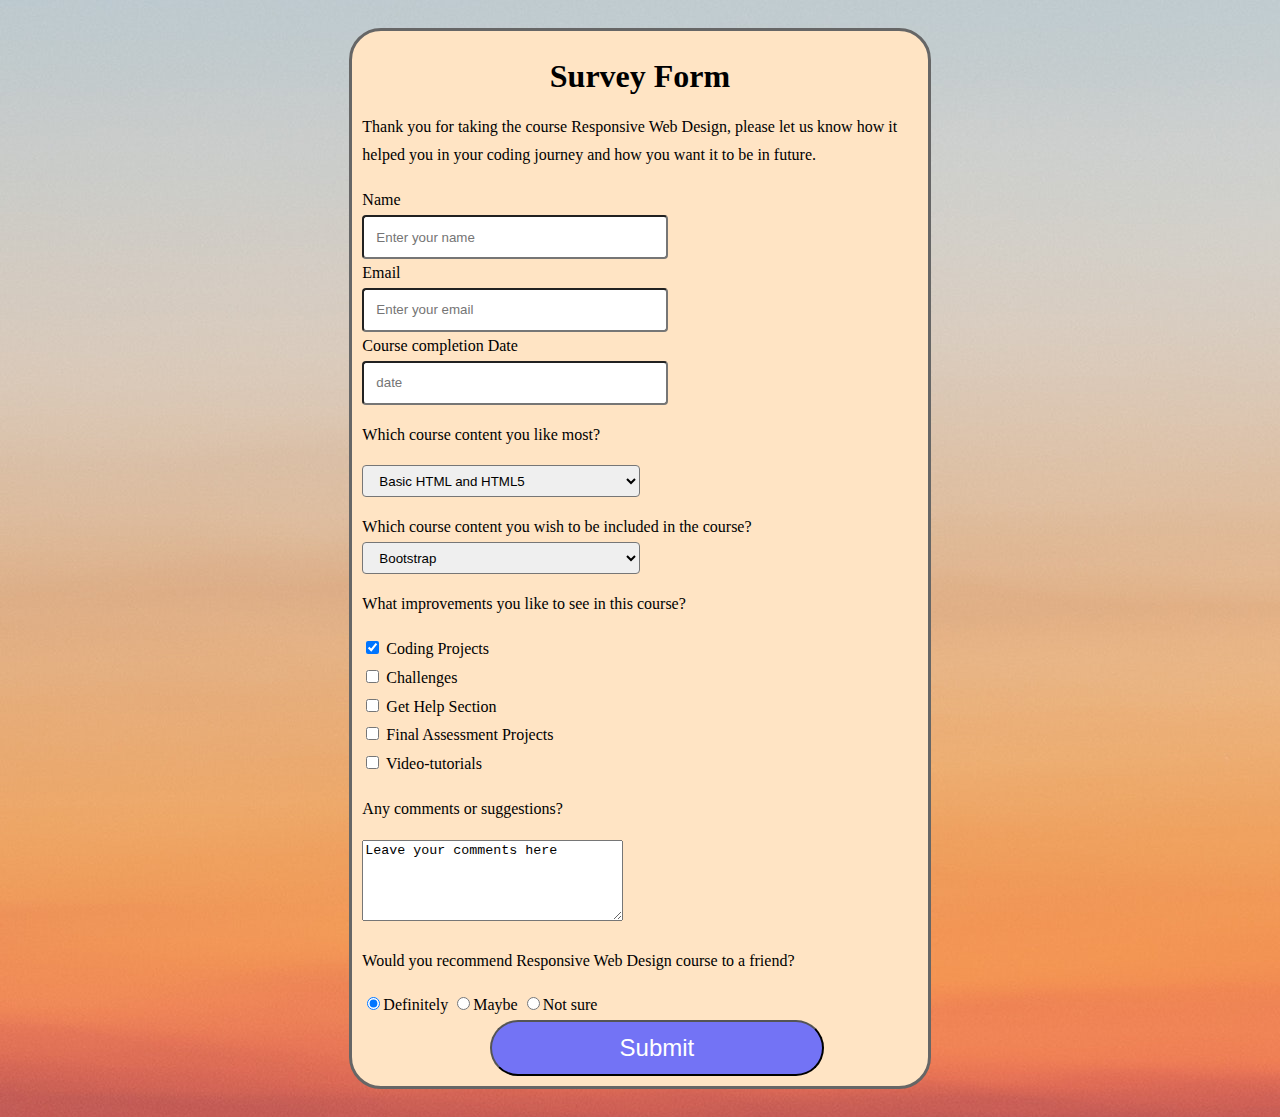
<file: projects/freecodecamp-projects/survey-form/index.html>
<!DOCTYPE html>
<html lang="en">
  <head>
    <meta charset="UTF-8" />
    <meta name="viewport" content="width=device-width" />
    <title>Survey-Form</title>
    <link href="https://fonts.googleapis.com/css2?family=Charis+SIL:ital@1&display=swap" rel="stylesheet">
    <link rel="stylesheet" href="styles.css">
  </head>

  <body>
    <div id="box">
    <h1 id="title">Survey Form</h1>

    <p id="description">Thank you for taking the course Responsive Web Design, please let us know how it helped you in your coding journey and how you want it to be in future.</p>

    <form id="survey-form">

      <div>
      <label id="name-label" for="name">Name</label>
      <input type="text" id="name" class="form-control" placeholder="Enter your name" required="">
      </div>

    <div>
      <label id="email-label" for="email">Email</label>    
      <input type="email" id="email" class="form-control" placeholder="Enter your email" required="">
    </div>

    <div>
      <label id="number-label" for="number">Course completion Date</label>
      <input type="number" name="course-completion-date" id="number" min="10" max="99" class="form-control" placeholder="date">
    </div>

      <p>Which course content you like most?</p>
      <select id="dropdown" name="course-content" class="form-control" required="">
        <option value="html">Basic HTML and HTML5</option>
        <option value="css">Basic CSS</option>
        <option value="applied-visual-design">Applied Visual Design</option>

        option value="applied-accessibility">Applied Accessibility</option>

        <option value="responsive-webdesign-principals">Responsive Web Design Principles</option>

        <option value="css-flexbox">CSS Flexbox</option>
        <option value="css-grid">CSS Grid</option>            
          </select>
  <p>Which course content you wish to be included in the course?

    <select id="dropdown" name="course-content" class="form-control" required="">

    <option value="Bootstrap">Bootstrap</option>
      <option value="Bootswatch">Bootswatch</option>
      <option value="React">React</option>
      <option value="JQuery">JQuery</option>
      <option value="Html-canvas">Html-Canvas</option>
      </select>

<p>
  What improvements you like to see in this course?
</p>
<div>
    <input type="checkbox" id="coding-projects" name="interest" value="coding-projects" checked>
    <label for="coding-projects">Coding Projects</label>
  </div>
  
  <div>
    <input type="checkbox" id="challenges" name="interest" value="challenges">
    <label for="challenges">Challenges</label>
   </div>

   <div>
    <input type="checkbox" id="get-help" name="interest" value="get-help">
    <label for="get-help">Get Help Section</label>
   </div>

   <div>
    <input type="checkbox" id="final-assessment" name="interest" value="final-assessment">
    <label for="final-assessment">Final Assessment Projects</label>
   </div>

<div>
    <input type="checkbox" id="video-tutorials" name="interest" value="video-tutorials">
    <label for="video-tutorials">Video-tutorials</label>
   </div>
<p>
  Any comments or suggestions?
</p>
<textarea name="textarea"
   rows="5" cols="30"
   minlength="10" maxlength="20">Leave your comments here</textarea>

    <div class="form-group">
          <p>Would you recommend Responsive Web Design course to a friend?</p>
          <label>
            <input name="user-recommend" value="definitely" type="radio" class="input-radio" checked="">Definitely</label>
          <label>
            <input name="user-recommend" value="maybe" type="radio" class="input-radio">Maybe</label>

          <label><input name="user-recommend" value="not-sure" type="radio" class="input-radio">Not sure</label>
        </div>
    
    <div>
    <button type="submit" id="submit" class="submit-button">Submit</button>
  </div>

    </form>
</div>
  </body>
</file>
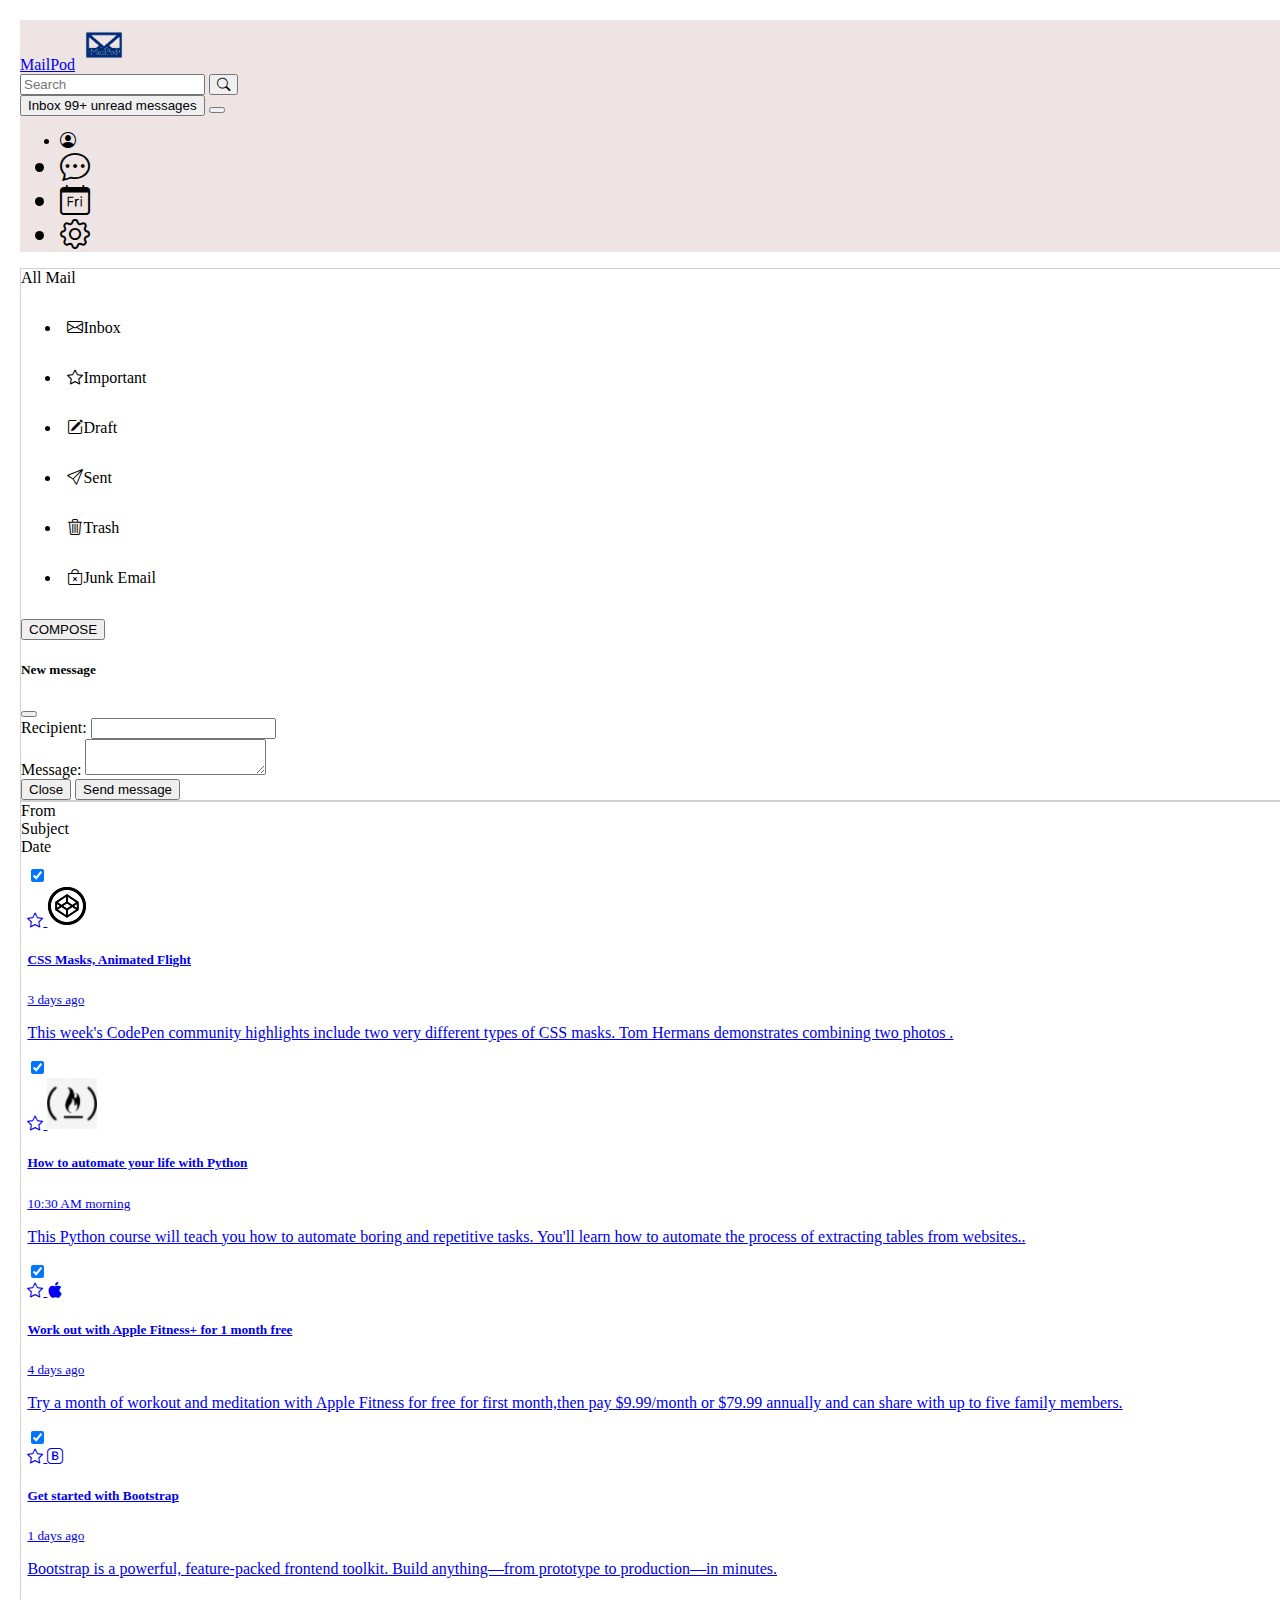
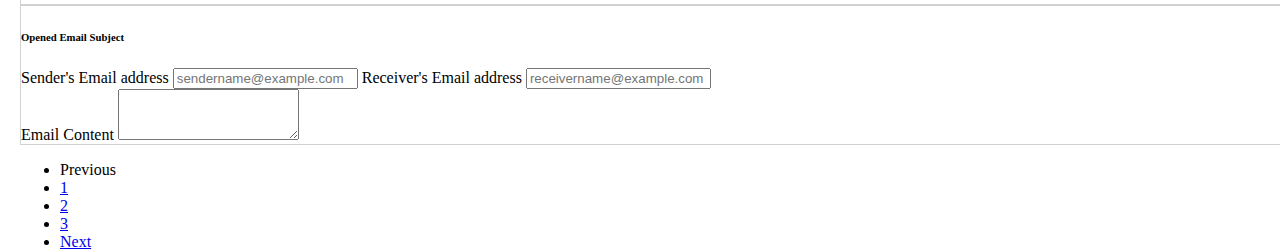
<file: projects/html-css-projects/BootstrapGrid/index.html>
<!doctype html>
<html lang="en">
  <head>
    <meta charset="utf-8">
    <meta name="viewport" content="width=device-width, initial-scale=1">
    <title>BootstrapGrid Emailtemplates</title>
    <link href="https://cdn.jsdelivr.net/npm/bootstrap@5.2.0-beta1/dist/css/bootstrap.min.css" rel="stylesheet" integrity="sha384-0evHe/X+R7YkIZDRvuzKMRqM+OrBnVFBL6DOitfPri4tjfHxaWutUpFmBp4vmVor" crossorigin="anonymous">
    <link rel="stylesheet" href="style.css"/>
    <link rel="stylesheet" href="https://cdn.jsdelivr.net/npm/bootstrap-icons@1.8.3/font/bootstrap-icons.css">
    
  </head>
  <body>
    <div class="container-fluid">

<!-- Navigation bar -->
        <nav class="navbar navbar-expand-lg" style="background-color: rgb(239, 228, 228)">
      
            <!-- logo and brand name - MailPod -->
              
            <a class="navbar-brand" href="#">MailPod</a>
               <!-- MailPod(name of the emailsite) icon -->
              <a class="navbar-brand" href="#">
                <img src="MailPod.png"  width="50" height="50">
              </a>

              <!-- Search bar -->
                  <form class="d-flex ms-5" role="search">
                    <input class="form-control me-3" type="search" placeholder="Search" aria-label="Search">
                    <button class="btn btn-outline-success me-5" type="submit"><i class="bi bi-search"></i></button>
                  </form>

                  <!-- Inbox button showing new unread emails -->
                  <button type="button" class="btn btn-primary position-relative">
                    Inbox
                    <span class="position-absolute top-0 start-100 translate-middle badge rounded-pill bg-danger">
                      99+
                      <span class="visually-hidden">unread messages</span>
                    </span>
                  </button>

                   <!-- Toggle bar or burger menu -->
                <button class="navbar-toggler" type="button" data-bs-toggle="collapse" data-bs-target="#navbarSupportedContent" aria-controls="navbarSupportedContent" aria-expanded="false" aria-label="Toggle navigation">
                  <span class="navbar-toggler-icon"></span>
                </button>

                 <!-- navbar links -->
                <div class="collapse navbar-collapse justify-content-end align-center" id="navbarSupportedContent">
                <ul class="navbar-nav mb-2 mb-lg-0">     
                      
                  <li class="bi bi-person-circle mx-5 fs-2"></li>
                  <li class="bi bi-chat-dots mx-5" style="font-size: 30px;"></li>
                  <li class="bi bi-calendar-day mx-5"style="font-size: 30px;"></li>
                  <li class="bi bi-gear mx-5" style="font-size: 30px;"></li>

                </ul>
              </div>              
          </nav>

<!-- Row with three columns for inbox, incoming email list, and opened individual email.  -->
<div class="row my-row h-75">

  <!-- First column for Inbox -->
  <div class="col-sm-4 col-md-2 my-col text-center text-md-start">
    All Mail
    <div>
      <ul class="inbox-menu">
        <li class="inbox-menu-item"><i class="bi bi-envelope mx-2"></i>Inbox</li>
        <li class="inbox-menu-item"><i class="bi bi-star mx-2"></i>Important</li>
        <li class="inbox-menu-item"><i class="bi bi-pencil-square mx-2"></i>Draft</li>
        <li class="inbox-menu-item"><i class="bi bi bi-send mx-2"></i>Sent</li>
        <li class="inbox-menu-item"><i class="bi bi bi-trash3 mx-2"></i>Trash</li>
        <li class="inbox-menu-item"><i class="bi bi-bag-x mx-2"></i>Junk Email</li>
        
      </ul>
    </div>

    <!-- compose modal for writing new email -->
    <div class="mb-1 p-1">
        <button class="btn btn-outline-primary btn-sm" data-bs-toggle="modal" data-bs-target="#exampleModal" data-bs-whatever="@mdo">COMPOSE</button>
        
        
        <div class="modal fade" id="exampleModal" tabindex="-1" aria-labelledby="exampleModalLabel" aria-hidden="true">
          <div class="modal-dialog">
            <div class="modal-content">
              <div class="modal-header">
                <h5 class="modal-title" id="exampleModalLabel">New message</h5>
                <button type="button" class="btn-close" data-bs-dismiss="modal" aria-label="Close"></button>
              </div>
              <div class="modal-body">
                <form>
                  <div class="mb-3">
                    <label for="recipient-name" class="col-form-label">Recipient:</label>
                    <input type="text" class="form-control" id="recipient-name">
                  </div>
                  <div class="mb-3">
                    <label for="message-text" class="col-form-label">Message:</label>
                    <textarea class="form-control" id="message-text"></textarea>
                  </div>
                </form>
              </div>
              <div class="modal-footer">
                <button type="button" class="btn btn-secondary" data-bs-dismiss="modal">Close</button>
                <button type="button" class="btn btn-primary">Send message</button>
              </div>
            </div>
          </div>
        </div>
        
        </div> <!--For compose button-->
        
  </div>         <!--first column ends here-->     


  <!-- Second column for incoming email list starts here-->
  <div class="col-sm-3 col-md-5 my-col text-center text-md-start">
    <div class="display-7 text-start">From</div>
    <div class="display-8 text-center">Subject</div>
    <div class="display-8 text-end">Date</div>
    <div class="email-list">

        <div class="list-group" style="width: auto">
            <a href="#" class="list-group-item list-group-item-action" aria-current="true">
                
              <div class="d-flex w-100 justify-content-between">
                <div class="item-checkbox">
                <input type="checkbox" value="" checked style="font-size: 1rem;">
                </div>
                <div class="item-star">
                <i class="bi bi-star"></i>
                <img src="codepen.png">
                </div>
                
                <h5 class="mb-1">CSS Masks, Animated Flight</h5>
                <small>3 days ago</small>
              </div>
              <p class="mb-1">This week's CodePen community highlights include two very different types of CSS masks. Tom Hermans demonstrates combining two photos .</p>
            </a>

            <a href="#" class="list-group-item list-group-item-action" aria-current="true">
                
                <div class="d-flex w-100 justify-content-between">
                  <div class="item-checkbox">
                  <input type="checkbox" value="" checked style="font-size: 1rem;">
                  </div>
                  <div class="item-star">
                  <i class="bi bi-star"></i>
                  <img src="freecodecamp.png">
                  </div>
                  
                  <h5 class="mb-1">How to automate your life with Python</h5>
                  <small>10:30 AM morning</small>
                </div>
                <p class="mb-1">This Python course will teach you how to automate boring and repetitive tasks. You'll learn how to automate the process of extracting tables from websites..</p>
              </a>

              <a href="#" class="list-group-item list-group-item-action" aria-current="true">
                
                <div class="d-flex w-100 justify-content-between">
                  <div class="item-checkbox">
                  <input type="checkbox" value="" checked style="font-size: 1rem;">
                  </div>
                  <div class="item-star">
                  <i class="bi bi-star"></i>
                  <i class="bi bi-apple"></i>
                  </div>
                  
                  <h5 class="mb-1">Work out with Apple Fitness+ for 1 month free</h5>
                  <small>4 days ago</small>
                </div>
                <p class="mb-1">Try a month of workout and meditation with Apple Fitness for free for first month,then pay $9.99/month or $79.99 annually and can share with up to five family members.</p>
              </a>


              <a href="#" class="list-group-item list-group-item-action" aria-current="true">
                
                <div class="d-flex w-100 justify-content-between">
                  <div class="item-checkbox">
                  <input type="checkbox" value="" checked style="font-size: 1rem;">
                  </div>
                  <div class="item-star">
                  <i class="bi bi-star"></i>
                  <i class="bi bi-bootstrap"></i>
                  </div>
                  
                  <h5 class="mb-1">Get started with Bootstrap</h5>
                  <small>1 days ago</small>
                </div>
                <p class="mb-1">Bootstrap is a powerful, feature-packed frontend toolkit. Build anything—from prototype to production—in minutes.</p>
              </a>
          </div>
  </div>
   
  <!-- <div class="overflow-auto">...</div> -->

    </div><!-- </div>second column ends here -->

    <!-- Third column for opened individual email-->
  <div class="col-sm-4 col-md-5 my-col">
    <div class="heading text-center">
    <h6>Opened Email Subject</h6>
  </div>
    <div class="mb-5 py-5">
      <label for="exampleFormControlInput1" class="form-label">Sender's Email address</label>
      <input type="email" class="form-control text-start" id="exampleFormControlInput1" placeholder="sendername@example.com">
      <label for="exampleFormControlInput1" class="form-label">Receiver's Email address</label>
      <input type="email" class="form-control" id="exampleFormControlInput1" placeholder="receivername@example.com">
    </div>
    <div class="mb-3">
      <label for="exampleFormControlTextarea1" class="form-label">Email Content</label>
      <textarea class="form-control" id="exampleFormControlTextarea1" rows="3"></textarea>
    </div>
  </div>
  
  <nav aria-label="Page navigation example">
    <ul class="pagination justify-content-center">
      <li class="page-item disabled">
        <a class="page-link">Previous</a>
      </li>
      <li class="page-item"><a class="page-link" href="#">1</a></li>
      <li class="page-item"><a class="page-link" href="#">2</a></li>
      <li class="page-item"><a class="page-link" href="#">3</a></li>
      <li class="page-item">
        <a class="page-link" href="#">Next</a>
      </li>
    </ul>
  </nav>

 </div>
    </div>
    <script src="https://cdn.jsdelivr.net/npm/@popperjs/core@2.11.5/dist/umd/popper.min.js" integrity="sha384-Xe+8cL9oJa6tN/veChSP7q+mnSPaj5Bcu9mPX5F5xIGE0DVittaqT5lorf0EI7Vk" crossorigin="anonymous"></script>
<script src="https://cdn.jsdelivr.net/npm/bootstrap@5.2.0-beta1/dist/js/bootstrap.min.js" integrity="sha384-kjU+l4N0Yf4ZOJErLsIcvOU2qSb74wXpOhqTvwVx3OElZRweTnQ6d31fXEoRD1Jy" crossorigin="anonymous"></script>
    
  </body>
</html>
</file>
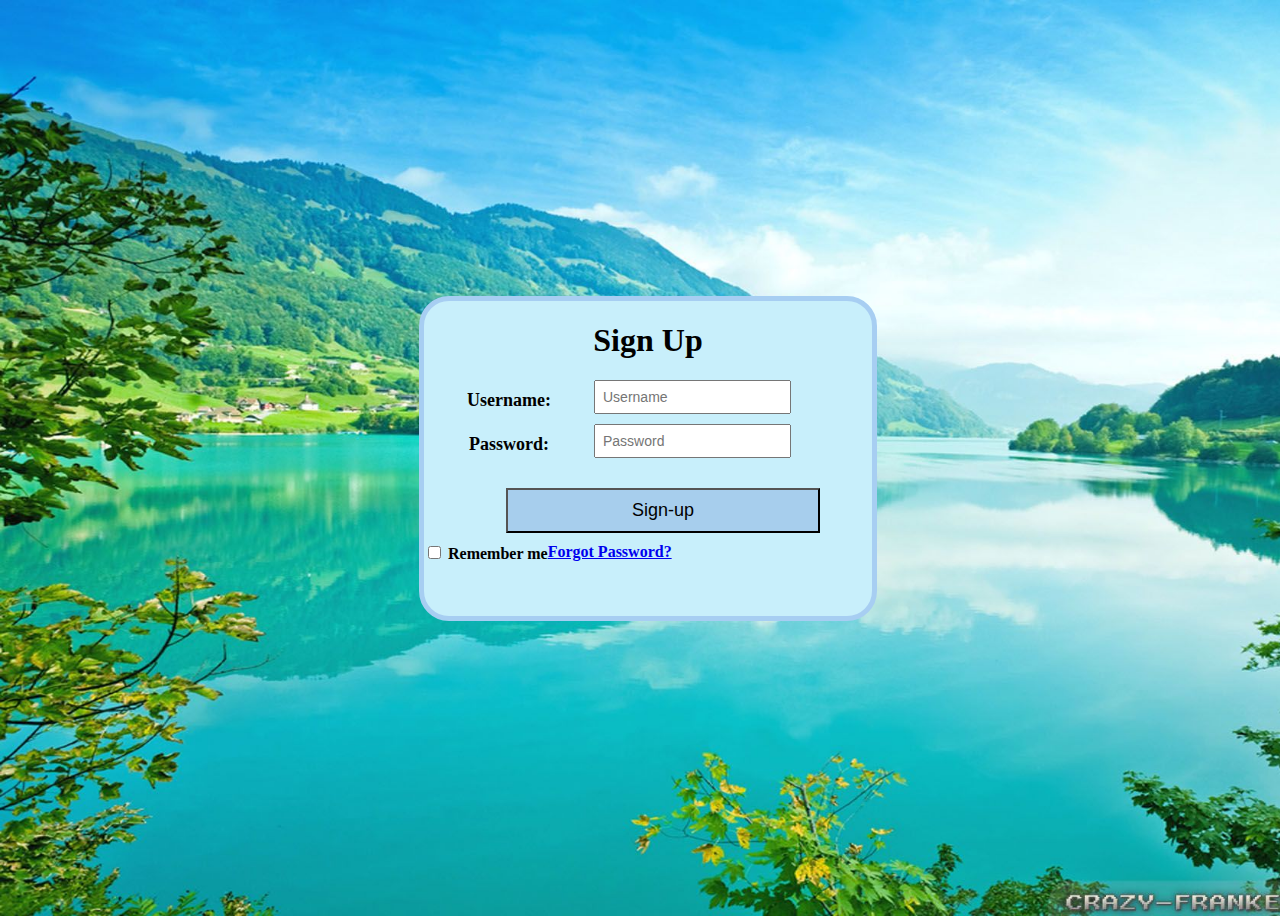
<file: projects/html-css-projects/loginUI/index.html>
<!DOCTYPE html>
<html lang="en">
  <head>
    <meta charset="UTF-8" />
    <meta http-equiv="X-UA-Compatible" content="IE=edge" />
    <meta name="viewport" content="width=device-width, initial-scale=1.0" />
    <title>LogIn-UI-Page</title>
    <link rel="stylesheet" href="styles.css">
  </head>
  <body class="container">
      <form action="" class="signup-box">
      <h1>Sign Up<h1>
        <div class="input-box">  
        <label for="">Username:</label>
        <input type="text" name="username" id="username" placeholder="Username">
        </div>
        
        <div class="input-box">
        <label for="">Password:</label>
        <input type="text" name="password" id="password" placeholder="Password">
        </div>
        
        <div>
        <input type="button" value="Sign-up">
        </div>

        <div class="input-box">
            <div>
            <input type="checkbox" name="checkbox" id="">
            <span>Remember me</span>
            </div>
                <div>
                    <a href="#">Forgot Password?</a>
                </div>
            </div>


      </form>
  </body>
</html>
</file>
<file: projects/freecodecamp-projects/survey-form/styles.css>
body {
  display: flex;
  font-family: "Tajawal", serif;
  background-color: rgb(205, 226, 236);
  padding: 20px 15px;
  line-height: 1.8rem;
  background-image: url(backgroundpic.jpg);
}

#box {
  width: 45%;
  background-color: bisque;
  text-align: left;
  padding: 10px;
  border: 3px solid #666;
  border-radius: 2rem;
  margin: auto;
}

#title {
  text-align: center;
}

.submit-button {
  width: 60%;
  padding: 0.75rem;
  background: rgb(115, 115, 245);
  color: white;
  font-size: 1.5rem;
  margin-left: 8rem;
  border-radius: 2rem;
  cursor: pointer;
}

.form-control {
  display: block;
  width: 50%;
  height: 2rem;
  padding: 0.25rem 0.75rem;
  border-radius: 0.25rem;
}
</file>
<file: projects/html-css-projects/BootstrapGrid/style.css>
body{
    margin: 20px
}

.container-fluid{
    width: 100vw;
    height: 100vh;
}

.my-row {
    border: 1px solid rgb(210, 209, 209)
    height: 300px;
}

.my-col {
    border: 1px solid rgb(210, 209, 209)
}

.inbox-menu{
    display: flex;
    flex-direction: column;
    align-items: start;
}

.inbox-menu-item{
    padding: 0.5rem 0.4rem;
    margin: 0.5rem 0;
}

.email-list{
    padding: 0.3rem 0.4rem;
    margin: 0.3rem 0; 
}
</file>
<file: projects/html-css-projects/loginUI/styles.css>
.container {
  display: flex;
  width: 100vw;
  height: 100vh;
  justify-content: center;
  align-items: center;
  background-color: rgb(138, 136, 136);
  background-image: url(images/nature.jpg);
  background-size: cover;
  background-repeat: no-repeat;
}

.signup-box {
  background-color: rgb(200, 239, 251);
  min-width: 35%;
  min-height: 35%;
  border: 5px solid rgb(167, 206, 242);
  border-radius: 30px;
}

h1 {
  text-align: center;
}

.input-box {
  display: flex;
  margin-top: 10px;
  font-size: 16px;
}

input[type="text"] {
  width: 40%;
  padding: 7px;
  font-size: 14px;
}

label {
  flex-basis: 170px;
  margin-top: 10px;
  font-size: 18px;
}

input[type="button"] {
  width: 70%;
  margin-top: 30px;
  margin-left: 30px;
  padding: 10px;
  font-size: 18px;
  background-color: rgb(167, 206, 237);
}

@media all and (max-width: 480px) {
  .input-box {
    flex-direction: column;
  }
}
</file>
